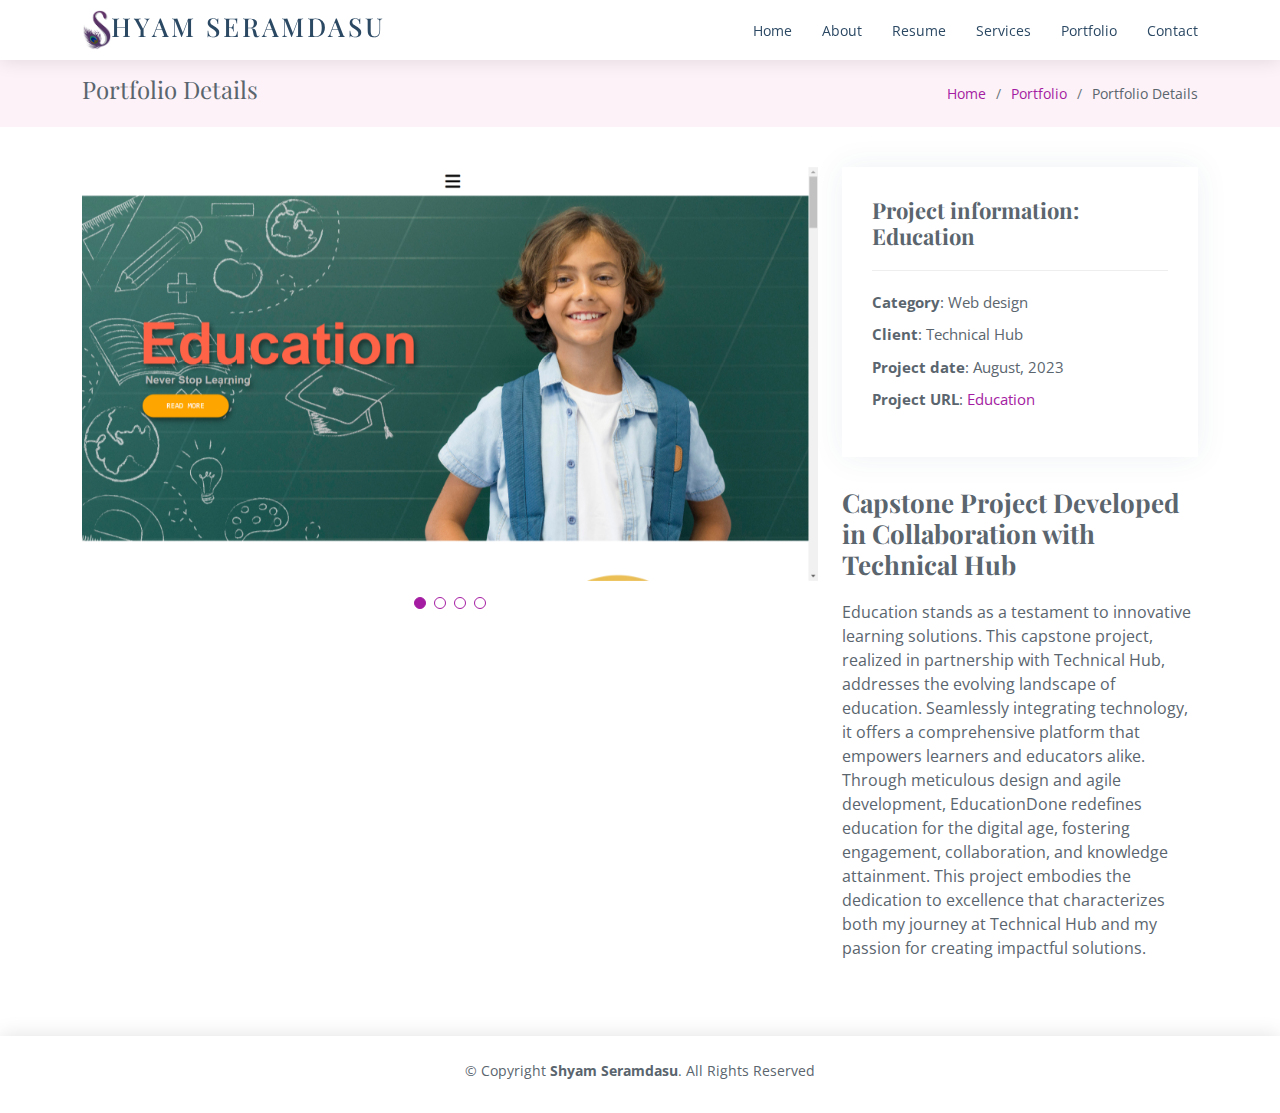
<file: portfolio-details-1.html>
<!DOCTYPE html>
<html lang="en">

<head>
  <meta charset="utf-8">
  <meta content="width=device-width, initial-scale=1.0" name="viewport">

  <title>Shyam Seramdasu</title>
  <meta content="" name="description">
  <meta content="" name="keywords">

  <!-- Favicons -->
  <link href="assets/img/slogo.png" rel="icon">
  <link href="assets/img/slogo.png" rel="logo">

  <!-- Google Fonts -->
  <link href="https://fonts.googleapis.com/css?family=Open+Sans:300,300i,400,400i,600,600i,700,700i|Poppins:300,300i,400,400i,500,500i,600,600i,700,700i|Playfair+Display:400,400i,500,500i,600,600i,700,700i&subset=cyrillic" rel="stylesheet">

  <!-- Vendor CSS Files -->
  <link href="assets/vendor/bootstrap/css/bootstrap.min.css" rel="stylesheet">
  <link href="assets/vendor/bootstrap-icons/bootstrap-icons.css" rel="stylesheet">
  <link href="assets/vendor/boxicons/css/boxicons.min.css" rel="stylesheet">
  <link href="assets/vendor/glightbox/css/glightbox.min.css" rel="stylesheet">
  <link href="assets/vendor/swiper/swiper-bundle.min.css" rel="stylesheet">

  <!-- Template Main CSS File -->
  <link href="assets/css/style.css" rel="stylesheet">

  <!-- =======================================================
  * Template Name: Lonely
  * Updated: Jul 27 2023 with Bootstrap v5.3.1
  * Template URL: https://bootstrapmade.com/free-html-bootstrap-template-lonely/
  * Author: BootstrapMade.com
  * License: https://bootstrapmade.com/license/
  ======================================================== -->
</head>

<body>

  <!-- ======= Header ======= -->
  <header id="header" class="d-flex align-items-center">
    <div class="container d-flex align-items-center justify-content-between">

      <div class="logo">
        <h1>
        <!-- Uncomment below if you prefer to use an image logo -->
        <a href="index.html"><img src="assets/img/slogo.png" alt="" class="img-fluid"></a><a href="index.html">hyam Seramdasu</a></h1>
      </div>

      <nav id="navbar" class="navbar">
        <ul>
          <li><a class="nav-link scrollto " href="#hero">Home</a></li>
          <li><a class="nav-link scrollto" href="#about">About</a></li>
          <li><a class="nav-link scrollto" href="#resume">Resume</a></li>
          <li><a class="nav-link scrollto" href="#services">Services</a></li>
          <li><a class="nav-link scrollto" href="#portfolio">Portfolio</a></li>
          <li><a class="nav-link scrollto" href="#contact">Contact</a></li>
        </ul>
        <i class="bi bi-list mobile-nav-toggle"></i>
      </nav><!-- .navbar -->

    </div>
  </header><!-- End Header -->

  <main id="main">

    <!-- ======= Breadcrumbs Section ======= -->
    <section class="breadcrumbs">
      <div class="container">

        <div class="d-flex justify-content-between align-items-center">
          <h2>Portfolio Details</h2>
          <ol>
            <li><a href="index.html">Home</a></li>
            <li><a href="portfolio.html">Portfolio</a></li>
            <li>Portfolio Details</li>
          </ol>
        </div>

      </div>
    </section><!-- Breadcrumbs Section -->

    <!-- ======= Portfolio Details Section ======= -->
    <section id="portfolio-details" class="portfolio-details">
      <div class="container">

        <div class="row gy-4">

          <div class="col-lg-8">
            <div class="portfolio-details-slider swiper">
              <div class="swiper-wrapper align-items-center">

                <div class="swiper-slide">
                  <img src="assets/img/portfolio/portfolio-1.png" alt="">
                </div>

                <div class="swiper-slide">
                  <img src="assets/img/portfolio/portfolio-2.png" alt="">
                </div>

                <div class="swiper-slide">
                  <img src="assets/img/portfolio/portfolio-3.png" alt="">
                </div>

                <div class="swiper-slide">
                  <img src="assets/img/portfolio/portfolio-4.png" alt="">
                </div>

              </div>
              <div class="swiper-pagination"></div>
            </div>
          </div>

          <div class="col-lg-4">
            <div class="portfolio-info">
              <h3>Project information: Education</h3>
              <ul>
                <li><strong>Category</strong>: Web design</li>
                <li><strong>Client</strong>: Technical Hub</li>
                <li><strong>Project date</strong>: August, 2023</li>
                <li><strong>Project URL</strong>: <a href="https://github.com/seramdasusatya/CapstoneProjectONE.git">Education</a></li>
              </ul>
            </div>
            <div class="portfolio-description">
              <h2>Capstone Project Developed in Collaboration with Technical Hub</h2>
              <p>
                Education stands as a testament to innovative learning solutions. This capstone project, realized in partnership with Technical Hub, addresses the evolving landscape of education. Seamlessly integrating technology, it offers a comprehensive platform that empowers learners and educators alike. Through meticulous design and agile development, EducationDone redefines education for the digital age, fostering engagement, collaboration, and knowledge attainment. This project embodies the dedication to excellence that characterizes both my journey at Technical Hub and my passion for creating impactful solutions.
              </p>
            </div>
          </div>

        </div>

      </div>
    </section><!-- End Portfolio Details Section -->

  </main><!-- End #main -->

  <!-- ======= Footer ======= -->
  <footer id="footer">
    <div class="container">
      <div class="copyright">
        &copy; Copyright <strong><span>Shyam Seramdasu</span></strong>. All Rights Reserved
      </div>
      <div class="credits">
        <!-- All the links in the footer should remain intact. -->
        <!-- You can delete the links only if you purchased the pro version. -->
        <!-- Licensing information: https://bootstrapmade.com/license/ -->
        <!-- Purchase the pro version with working PHP/AJAX contact form: https://bootstrapmade.com/free-html-bootstrap-template-lonely/ -->
        
      </div>
    </div>
  </footer><!-- End  Footer -->

  <a href="#" class="back-to-top d-flex align-items-center justify-content-center"><i class="bi bi-arrow-up-short"></i></a>

  <!-- Vendor JS Files -->
  <script src="assets/vendor/purecounter/purecounter_vanilla.js"></script>
  <script src="assets/vendor/bootstrap/js/bootstrap.bundle.min.js"></script>
  <script src="assets/vendor/glightbox/js/glightbox.min.js"></script>
  <script src="assets/vendor/isotope-layout/isotope.pkgd.min.js"></script>
  <script src="assets/vendor/swiper/swiper-bundle.min.js"></script>
  <script src="assets/vendor/waypoints/noframework.waypoints.js"></script>
  <script src="assets/vendor/php-email-form/validate.js"></script>

  <!-- Template Main JS File -->
  <script src="assets/js/main.js"></script>

</body>

</html>
</file>
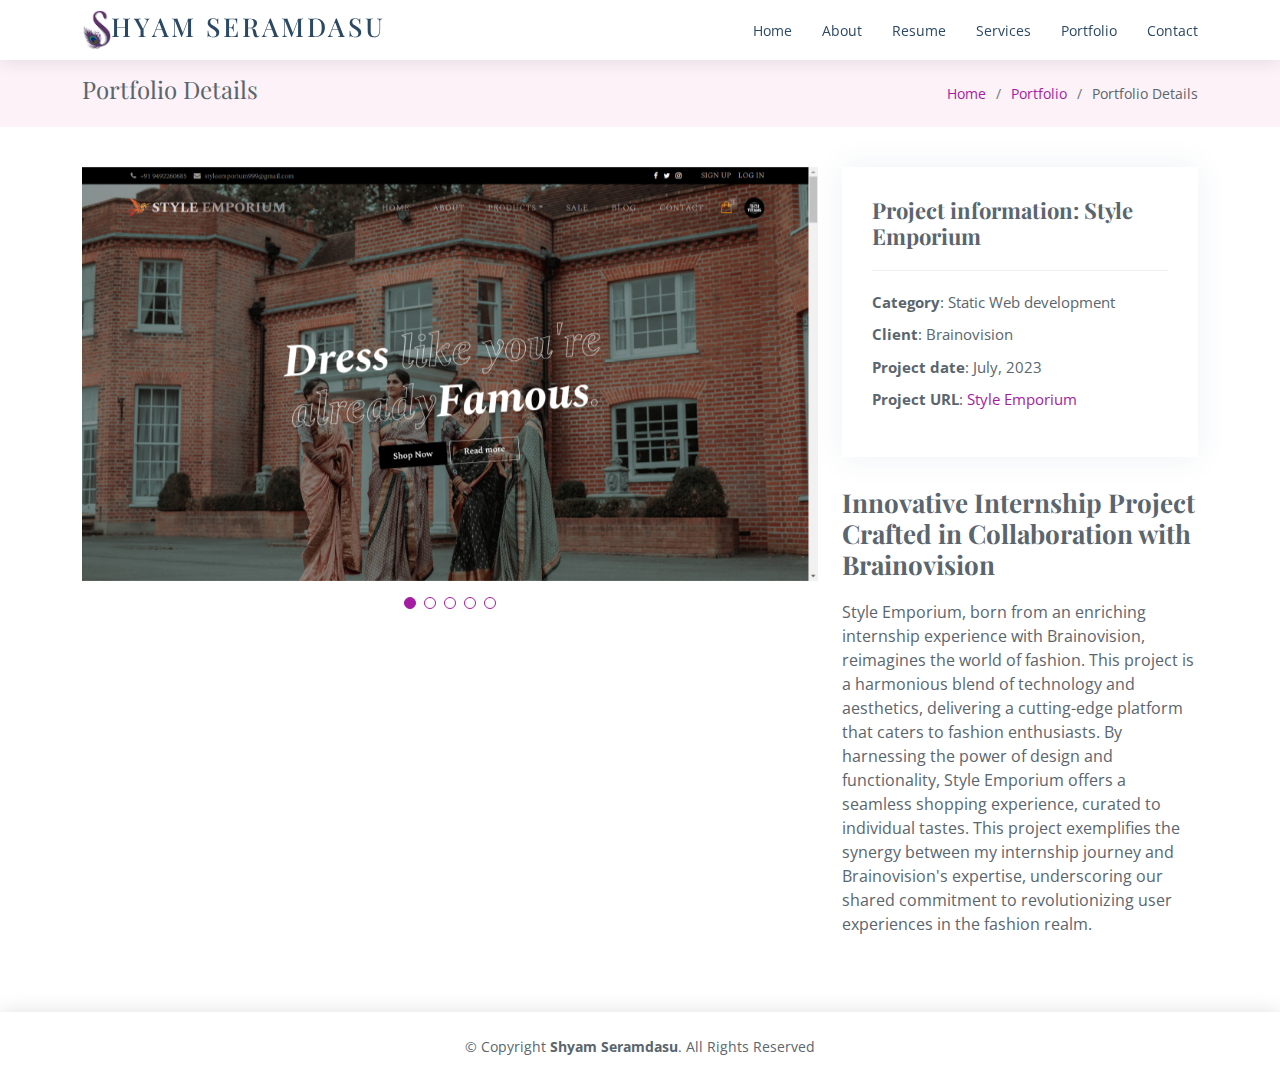
<file: portfolio-details-2.html>
<!DOCTYPE html>
<html lang="en">

<head>
  <meta charset="utf-8">
  <meta content="width=device-width, initial-scale=1.0" name="viewport">

  <title>Shyam Seramdasu</title>
  <meta content="" name="description">
  <meta content="" name="keywords">

  <!-- Favicons -->
  <link href="assets/img/slogo.png" rel="icon">
  <link href="assets/img/slogo.png" rel="logo">

  <!-- Google Fonts -->
  <link href="https://fonts.googleapis.com/css?family=Open+Sans:300,300i,400,400i,600,600i,700,700i|Poppins:300,300i,400,400i,500,500i,600,600i,700,700i|Playfair+Display:400,400i,500,500i,600,600i,700,700i&subset=cyrillic" rel="stylesheet">

  <!-- Vendor CSS Files -->
  <link href="assets/vendor/bootstrap/css/bootstrap.min.css" rel="stylesheet">
  <link href="assets/vendor/bootstrap-icons/bootstrap-icons.css" rel="stylesheet">
  <link href="assets/vendor/boxicons/css/boxicons.min.css" rel="stylesheet">
  <link href="assets/vendor/glightbox/css/glightbox.min.css" rel="stylesheet">
  <link href="assets/vendor/swiper/swiper-bundle.min.css" rel="stylesheet">

  <!-- Template Main CSS File -->
  <link href="assets/css/style.css" rel="stylesheet">

  <!-- =======================================================
  * Template Name: Lonely
  * Updated: Jul 27 2023 with Bootstrap v5.3.1
  * Template URL: https://bootstrapmade.com/free-html-bootstrap-template-lonely/
  * Author: BootstrapMade.com
  * License: https://bootstrapmade.com/license/
  ======================================================== -->
</head>

<body>

  <!-- ======= Header ======= -->
  <header id="header" class="d-flex align-items-center">
    <div class="container d-flex align-items-center justify-content-between">

      <div class="logo">
        <h1>
        <!-- Uncomment below if you prefer to use an image logo -->
        <a href="index.html"><img src="assets/img/slogo.png" alt="" class="img-fluid"></a><a href="index.html">hyam Seramdasu</a></h1>
      </div>

      <nav id="navbar" class="navbar">
        <ul>
          <li><a class="nav-link scrollto " href="#hero">Home</a></li>
          <li><a class="nav-link scrollto" href="#about">About</a></li>
          <li><a class="nav-link scrollto" href="#resume">Resume</a></li>
          <li><a class="nav-link scrollto" href="#services">Services</a></li>
          <li><a class="nav-link scrollto" href="#portfolio">Portfolio</a></li>
          <li><a class="nav-link scrollto" href="#contact">Contact</a></li>
        </ul>
        <i class="bi bi-list mobile-nav-toggle"></i>
      </nav><!-- .navbar -->

    </div>
  </header><!-- End Header -->

  <main id="main">

    <!-- ======= Breadcrumbs Section ======= -->
    <section class="breadcrumbs">
      <div class="container">

        <div class="d-flex justify-content-between align-items-center">
          <h2>Portfolio Details</h2>
          <ol>
            <li><a href="index.html">Home</a></li>
            <li><a href="portfolio.html">Portfolio</a></li>
            <li>Portfolio Details</li>
          </ol>
        </div>

      </div>
    </section><!-- Breadcrumbs Section -->

    <!-- ======= Portfolio Details Section ======= -->
    <section id="portfolio-details" class="portfolio-details">
      <div class="container">

        <div class="row gy-4">

          <div class="col-lg-8">
            <div class="portfolio-details-slider swiper">
              <div class="swiper-wrapper align-items-center">

                <div class="swiper-slide">
                  <img src="assets/img/portfolio/portfolio-5.png" alt="">
                </div>

                <div class="swiper-slide">
                  <img src="assets/img/portfolio/portfolio-6.png" alt="">
                </div>

                <div class="swiper-slide">
                  <img src="assets/img/portfolio/portfolio-7.png" alt="">
                </div>

                <div class="swiper-slide">
                  <img src="assets/img/portfolio/portfolio-8.png" alt="">
                </div>

                <div class="swiper-slide">
                  <img src="assets/img/portfolio/portfolio-9.png" alt="">
                </div>

              </div>
              <div class="swiper-pagination"></div>
            </div>
          </div>

          <div class="col-lg-4">
            <div class="portfolio-info">
              <h3>Project information: Style Emporium</h3>
              <ul>
                <li><strong>Category</strong>: Static Web development</li>
                <li><strong>Client</strong>: Brainovision</li>
                <li><strong>Project date</strong>: July, 2023</li>
                <li><strong>Project URL</strong>: <a href="https://github.com/seramdasusatya/Style_Emporium.git">Style Emporium</a></li>
              </ul>
            </div>
            <div class="portfolio-description">
              <h2>Innovative Internship Project Crafted in Collaboration with Brainovision</h2>
              <p>
                Style Emporium, born from an enriching internship experience with Brainovision, reimagines the world of fashion. This project is a harmonious blend of technology and aesthetics, delivering a cutting-edge platform that caters to fashion enthusiasts. By harnessing the power of design and functionality, Style Emporium offers a seamless shopping experience, curated to individual tastes. This project exemplifies the synergy between my internship journey and Brainovision's expertise, underscoring our shared commitment to revolutionizing user experiences in the fashion realm.
              </p>
            </div>
          </div>

        </div>

      </div>
    </section><!-- End Portfolio Details Section -->

  </main><!-- End #main -->

  <!-- ======= Footer ======= -->
  <footer id="footer">
    <div class="container">
      <div class="copyright">
        &copy; Copyright <strong><span>Shyam Seramdasu</span></strong>. All Rights Reserved
      </div>
      <div class="credits">
        <!-- All the links in the footer should remain intact. -->
        <!-- You can delete the links only if you purchased the pro version. -->
        <!-- Licensing information: https://bootstrapmade.com/license/ -->
        <!-- Purchase the pro version with working PHP/AJAX contact form: https://bootstrapmade.com/free-html-bootstrap-template-lonely/ -->
        
      </div>
    </div>
  </footer><!-- End  Footer -->

  <a href="#" class="back-to-top d-flex align-items-center justify-content-center"><i class="bi bi-arrow-up-short"></i></a>

  <!-- Vendor JS Files -->
  <script src="assets/vendor/purecounter/purecounter_vanilla.js"></script>
  <script src="assets/vendor/bootstrap/js/bootstrap.bundle.min.js"></script>
  <script src="assets/vendor/glightbox/js/glightbox.min.js"></script>
  <script src="assets/vendor/isotope-layout/isotope.pkgd.min.js"></script>
  <script src="assets/vendor/swiper/swiper-bundle.min.js"></script>
  <script src="assets/vendor/waypoints/noframework.waypoints.js"></script>
  <script src="assets/vendor/php-email-form/validate.js"></script>

  <!-- Template Main JS File -->
  <script src="assets/js/main.js"></script>

</body>

</html>
</file>
<file: assets/css/style.css>
/**
* Template Name: Lonely
* Updated: Jul 27 2023 with Bootstrap v5.3.1
* Template URL: https://bootstrapmade.com/free-html-bootstrap-template-lonely/
* Author: BootstrapMade.com
* License: https://bootstrapmade.com/license/
*/

/*--------------------------------------------------------------
# General
--------------------------------------------------------------*/
body {
  font-family: "Open Sans", sans-serif;
  color: #5a656e;
}

a {
  color: #a41ca2;
  text-decoration: none;
}

a:hover {
  color: #840082;
  text-decoration: none;
}

h1,
h2,
h3,
h4,
h5,
h6 {
  font-family: "Playfair Display", serif;
}

/*--------------------------------------------------------------
# Back to top button
--------------------------------------------------------------*/
.back-to-top {
  position: fixed;
  visibility: hidden;
  opacity: 0;
  right: 15px;
  bottom: 15px;
  z-index: 9999;
  background: #a41ca2;
  width: 40px;
  height: 40px;
  border-radius: 50px;
  transition: all 0.4s;
}

.back-to-top i {
  font-size: 24px;
  color: #fff;
  line-height: 0;
}

.back-to-top:hover {
  background: #db528c;
  color: #fff;
}

.back-to-top.active {
  visibility: visible;
  opacity: 1;
}

/*--------------------------------------------------------------
# Header
--------------------------------------------------------------*/
#header {
  transition: all 0.5s;
  z-index: 997;
  transition: all 0.5s;
  height: 60px;
  background: #fff;
  box-shadow: 0px 0px 20px 0px rgba(0, 0, 0, 0.12);
}

#header .logo h1 {
  font-size: 26px;
  margin: 0;
  padding: 6px 0;
  line-height: 1;
  font-weight: 500;
  letter-spacing: 3px;
  text-transform: uppercase;
}

#header .logo h1 a,
#header .logo h1 a:hover {
  color: #2c4964;
  text-decoration: none;
}

#header .logo img {
  padding: 0;
  margin: 0;
  max-height: 40px;
}

.scrolled-offset {
  margin-top: 60px;
}

/*--------------------------------------------------------------
# Navigation Menu
--------------------------------------------------------------*/
/**
* Desktop Navigation 
*/
.navbar {
  padding: 0;
}

.navbar ul {
  margin: 0;
  padding: 0;
  display: flex;
  list-style: none;
  align-items: center;
}

.navbar li {
  position: relative;
}

.navbar a,
.navbar a:focus {
  display: flex;
  align-items: center;
  justify-content: space-between;
  padding: 10px 0 10px 30px;
  font-size: 14px;
  color: #2c4964;
  white-space: nowrap;
  transition: 0.3s;
}

.navbar a i,
.navbar a:focus i {
  font-size: 12px;
  line-height: 0;
  margin-left: 5px;
}

.navbar a:hover,
.navbar .active,
.navbar .active:focus,
.navbar li:hover>a {
  color: #a41ca2;
}

.navbar .dropdown ul {
  display: block;
  position: absolute;
  left: 14px;
  top: 100%;
  margin: 0;
  padding: 10px 0;
  z-index: 99;
  opacity: 0;
  visibility: hidden;
  background: #fff;
  box-shadow: 0px 0px 30px rgba(127, 137, 161, 0.25);
  transition: 0.3s;
  border-radius: 4px;
}

.navbar .dropdown ul li {
  min-width: 200px;
}

.navbar .dropdown ul a {
  padding: 10px 20px;
  text-transform: none;
}

.navbar .dropdown ul a i {
  font-size: 12px;
}

.navbar .dropdown ul a:hover,
.navbar .dropdown ul .active:hover,
.navbar .dropdown ul li:hover>a {
  color: #a41ca2;
}

.navbar .dropdown:hover>ul {
  opacity: 1;
  visibility: visible;
}

.navbar .dropdown .dropdown ul {
  top: 0;
  left: calc(100% - 30px);
  visibility: hidden;
}

.navbar .dropdown .dropdown:hover>ul {
  opacity: 1;
  top: 0;
  left: 100%;
  visibility: visible;
}

@media (max-width: 1366px) {
  .navbar .dropdown .dropdown ul {
    left: -90%;
  }

  .navbar .dropdown .dropdown:hover>ul {
    left: -100%;
  }
}

/**
* Mobile Navigation 
*/
.mobile-nav-toggle {
  color: #2c4964;
  font-size: 28px;
  cursor: pointer;
  display: none;
  line-height: 0;
  transition: 0.5s;
}

.mobile-nav-toggle.bi-x {
  color: #fff;
}

@media (max-width: 991px) {
  .mobile-nav-toggle {
    display: block;
  }

  .navbar ul {
    display: none;
  }
}

.navbar-mobile {
  position: fixed;
  overflow: hidden;
  top: 0;
  right: 0;
  left: 0;
  bottom: 0;
  background: rgba(13, 21, 29, 0.6);
  transition: 0.3s;
  z-index: 998;
}

.navbar-mobile .mobile-nav-toggle {
  position: absolute;
  top: 15px;
  right: 15px;
}

.navbar-mobile ul {
  display: block;
  position: absolute;
  top: 55px;
  right: 15px;
  bottom: 15px;
  left: 15px;
  padding: 10px 0;
  border-radius: 10px;
  background-color: #fff;
  overflow-y: auto;
  transition: 0.3s;
}

.navbar-mobile a,
.navbar-mobile a:focus {
  padding: 10px 20px;
  font-size: 15px;
  color: #2c4964;
}

.navbar-mobile a:hover,
.navbar-mobile .active,
.navbar-mobile li:hover>a {
  color: #a41ca2;
}

.navbar-mobile .getstarted,
.navbar-mobile .getstarted:focus {
  margin: 15px;
}

.navbar-mobile .dropdown ul {
  position: static;
  display: none;
  margin: 10px 20px;
  padding: 10px 0;
  z-index: 99;
  opacity: 1;
  visibility: visible;
  background: #fff;
  box-shadow: 0px 0px 30px rgba(127, 137, 161, 0.25);
}

.navbar-mobile .dropdown ul li {
  min-width: 200px;
}

.navbar-mobile .dropdown ul a {
  padding: 10px 20px;
}

.navbar-mobile .dropdown ul a i {
  font-size: 12px;
}

.navbar-mobile .dropdown ul a:hover,
.navbar-mobile .dropdown ul .active:hover,
.navbar-mobile .dropdown ul li:hover>a {
  color: #a41ca2;
}

.navbar-mobile .dropdown>.dropdown-active {
  display: block;
}

/*--------------------------------------------------------------
# Hero Section
--------------------------------------------------------------*/
#hero {
  width: 100%;
  height: 75vh;
  background: url("../img/hero-bg.jpg") top center;
  background-size: cover;
  padding: 0 15px;
}

#hero h1 {
  margin: 0 0 10px 0;
  font-size: 48px;
  font-weight: 700;
  line-height: 56px;
  color: #fff;
}

#hero h2 {
  color: #eee;
  margin-bottom: 10px;
  font-size: 24px;
  font-weight: 300;
  font-family: "Poppins", sans-serif;
}

#hero .btn-get-started {
  font-size: 64px;
  transition: 0.5s;
  color: #fff;
  height: 60px;
}

#hero .btn-get-started:hover {
  padding-top: 10px;
  color: #a41ca2;
}

@media (min-width: 1024px) {
  #hero {
    background-attachment: fixed;
  }
}

@media (max-width: 768px) {
  #hero h1 {
    font-size: 28px;
    line-height: 36px;
  }

  #hero h2 {
    font-size: 18px;
    line-height: 24px;
    margin-bottom: 30px;
  }
}

/*--------------------------------------------------------------
# Sections General
--------------------------------------------------------------*/
section {
  padding: 60px 0;
}

.section-bg {
  background: linear-gradient(180deg, #f2f6f9 0%, #fff 100%);
}

.section-title {
  padding-bottom: 30px;
}

.section-title h2 {
  font-size: 32px;
  font-weight: bold;
  margin-bottom: 15px;
  padding-bottom: 15px;
  position: relative;
  color: #345676;
}

.section-title h2::after {
  content: "";
  position: absolute;
  display: block;
  width: 50px;
  height: 3px;
  background: #a41ca2;
  bottom: 0;
  left: 0;
}

.section-title p {
  margin-bottom: 0;
}

/*--------------------------------------------------------------
# Breadcrumbs
--------------------------------------------------------------*/
.breadcrumbs {
  padding: 15px 0;
  background-color: #fcf2f7;
  min-height: 40px;
}

.breadcrumbs h2 {
  font-size: 24px;
  font-weight: 300;
}

.breadcrumbs ol {
  display: flex;
  flex-wrap: wrap;
  list-style: none;
  padding: 0;
  margin: 0;
  font-size: 14px;
}

.breadcrumbs ol li+li {
  padding-left: 10px;
}

.breadcrumbs ol li+li::before {
  display: inline-block;
  padding-right: 10px;
  color: #6c757d;
  content: "/";
}

@media (max-width: 768px) {
  .breadcrumbs .d-flex {
    display: block !important;
  }

  .breadcrumbs ol {
    display: block;
  }

  .breadcrumbs ol li {
    display: inline-block;
  }
}

/*--------------------------------------------------------------
# About
--------------------------------------------------------------*/
.about .content {
  padding: 30px 0;
}

.about .content h3 {
  font-weight: 500;
  font-size: 34px;
  color: #2c4964;
}

.about .content p {
  margin-bottom: 0;
}

.about .content .count-box {
  padding: 20px 0;
  width: 100%;
}

.about .content .count-box i {
  display: block;
  font-size: 36px;
  color: #dc6fda;
  float: left;
  line-height: 0;
}

.about .content .count-box span {
  font-size: 36px;
  line-height: 20px;
  display: block;
  font-weight: 700;
  color: #2c4964;
  margin-left: 50px;
  font-family: "Playfair Display", serif;
}

.about .content .count-box p {
  padding: 15px 0 0 0;
  margin: 0 0 0 50px;
  font-family: "Playfair Display", serif;
  font-size: 14px;
  color: #437099;
}

.about .content .count-box a {
  font-weight: 600;
  display: block;
  margin-top: 20px;
  color: #437099;
  font-size: 15px;
  font-family: "Poppins", sans-serif;
  transition: ease-in-out 0.3s;
}

.about .content .count-box a:hover {
  color: #6b96be;
}

.about .image {
  background: url("../img/me.png") center center no-repeat;
  background-size: cover;
  min-height: 400px;
}

@media (max-width: 991px) {
  .about .image {
    text-align: center;
  }

  .about .image img {
    max-width: 80%;
  }
}

@media (max-width: 667px) {
  .about .image img {
    max-width: 100%;
  }
}

/*--------------------------------------------------------------
# Skills
--------------------------------------------------------------*/
.skills .progress {
  height: 50px;
  display: block;
  background: none;
}

.skills .progress .skill {
  padding: 10px 0;
  margin: 0 0 6px 0;
  text-transform: uppercase;
  display: block;
  font-weight: 600;
  font-family: "Poppins", sans-serif;
  color: #2c4964;
}

.skills .progress .skill .val {
  float: right;
  font-style: normal;
}

.skills .progress-bar-wrap {
  background: #fbeaf1;
}

.skills .progress-bar {
  width: 1px;
  height: 10px;
  transition: 0.9s;
  background-color: #840082;
}

/*--------------------------------------------------------------
# Resume
--------------------------------------------------------------*/
.resume .resume-title {
  font-size: 26px;
  font-weight: 500;
  margin-top: 20px;
  margin-bottom: 20px;
  color: #4b7dab;
  font-family: "Poppins", sans-serif;
}

.resume .resume-item {
  padding: 0 0 20px 20px;
  margin-top: -2px;
  border-left: 2px solid #a41ca2;
  position: relative;
}

.resume .resume-item h4 {
  line-height: 18px;
  font-size: 18px;
  font-weight: 600;
  color: #2c4964;
  margin-bottom: 10px;
}

.resume .resume-item h5 {
  font-size: 16px;
  background: #e4ebf3;
  padding: 5px 15px;
  display: inline-block;
  font-weight: 400;
  margin-bottom: 10px;
  font-family: "Poppins", sans-serif;
}

.resume .resume-item ul {
  padding-left: 20px;
}

.resume .resume-item ul li {
  padding-bottom: 10px;
}

.resume .resume-item:last-child {
  padding-bottom: 0;
}

.resume .resume-item::before {
  content: "";
  position: absolute;
  width: 16px;
  height: 16px;
  border-radius: 50px;
  left: -9px;
  top: 0;
  background: #fff;
  border: 2px solid #a41ca2;
}

/*--------------------------------------------------------------
# Services
--------------------------------------------------------------*/
.services .icon-box {
  padding: 20px 15px;
  position: relative;
  overflow: hidden;
  background: #fff;
  box-shadow: 0 0 29px 0 rgba(68, 88, 144, 0.2);
  transition: all 0.3s ease-in-out;
  border-radius: 8px;
  text-align: center;
  z-index: 1;
}

.services .icon-box::before {
  content: "";
  position: absolute;
  top: 0;
  left: 0;
  right: 0;
  height: 0;
  transition: ease-in-out 0.3s;
  z-index: -1;
}

.services .icon-box:hover::before {
  background: #a41ca2;
  height: 100%;
  border-radius: 0px;
}

.services .icon {
  margin: 0 auto 30px auto;
  padding-top: 10px;
  display: inline-block;
  text-align: center;
  border-radius: 50%;
  width: 60px;
  height: 60px;
  background: #a41ca2;
  transition: all 0.3s ease-in-out;
}

.services .icon i {
  font-size: 36px;
  line-height: 1;
  color: #fff;
}

.services .title {
  font-weight: 700;
  margin-bottom: 15px;
  font-size: 18px;
}

.services .title a {
  color: #111;
}

.services .description {
  font-size: 15px;
  line-height: 24px;
  margin-bottom: 0;
}

.services .icon-box:hover .title a,
.services .icon-box:hover .description {
  color: #fff;
}

.services .icon-box:hover .icon {
  background: #fff;
}

.services .icon-box:hover .icon i {
  color: #a41ca2;
}

@media (max-width: 768px) {
  .services .icon-box::before {
    bottom: 60%;
  }
}

/*--------------------------------------------------------------
# Portfolio
--------------------------------------------------------------*/
.portfolio .portfolio-item {
  margin-bottom: 30px;
}

.portfolio #portfolio-flters {
  padding: 0;
  margin: 0 auto 35px auto;
  list-style: none;
  text-align: center;
  background: #fff;
  border-radius: 50px;
  padding: 2px 15px;
  box-shadow: 0px 2px 15px rgba(0, 0, 0, 0.08);
}

.portfolio #portfolio-flters li {
  cursor: pointer;
  display: inline-block;
  padding: 10px 15px 8px 15px;
  font-size: 14px;
  font-weight: 600;
  line-height: 1;
  text-transform: uppercase;
  color: #5a656e;
  margin-bottom: 5px;
  transition: all 0.3s ease-in-out;
}

.portfolio #portfolio-flters li:hover,
.portfolio #portfolio-flters li.filter-active {
  color: #a41ca2;
}

.portfolio #portfolio-flters li:last-child {
  margin-right: 0;
}

.portfolio .portfolio-wrap {
  transition: 0.3s;
  position: relative;
  overflow: hidden;
  z-index: 1;
}

.portfolio .portfolio-wrap::before {
  content: "";
  background: rgba(44, 73, 100, 0.6);
  position: absolute;
  left: 30px;
  right: 30px;
  top: 30px;
  bottom: 30px;
  transition: all ease-in-out 0.3s;
  z-index: 2;
  opacity: 0;
}

.portfolio .portfolio-wrap .portfolio-info {
  opacity: 0;
  position: absolute;
  top: 10%;
  left: 0;
  right: 0;
  text-align: center;
  z-index: 3;
  transition: all ease-in-out 0.3s;
}

.portfolio .portfolio-wrap .portfolio-info h4 {
  font-size: 20px;
  color: #fff;
  font-weight: 600;
}

.portfolio .portfolio-wrap .portfolio-info p {
  color: #ffffff;
  font-size: 14px;
  text-transform: uppercase;
}

.portfolio .portfolio-wrap .portfolio-links {
  opacity: 0;
  left: 0;
  right: 0;
  bottom: 10%;
  text-align: center;
  z-index: 3;
  position: absolute;
  transition: all ease-in-out 0.3s;
}

.portfolio .portfolio-wrap .portfolio-links a {
  color: #fff;
  margin: 0 2px;
  font-size: 28px;
  display: inline-block;
  transition: 0.3s;
}

.portfolio .portfolio-wrap .portfolio-links a:hover {
  color: #e684ae;
}

.portfolio .portfolio-wrap:hover::before {
  top: 0;
  left: 0;
  right: 0;
  bottom: 0;
  opacity: 1;
}

.portfolio .portfolio-wrap:hover .portfolio-info {
  opacity: 1;
  top: calc(50% - 48px);
}

.portfolio .portfolio-wrap:hover .portfolio-links {
  opacity: 1;
  bottom: calc(50% - 50px);
}

/*--------------------------------------------------------------
# Portfolio Details
--------------------------------------------------------------*/
.portfolio-details {
  padding-top: 40px;
}

.portfolio-details .portfolio-details-slider img {
  width: 100%;
}

.portfolio-details .portfolio-details-slider .swiper-pagination {
  margin-top: 20px;
  position: relative;
}

.portfolio-details .portfolio-details-slider .swiper-pagination .swiper-pagination-bullet {
  width: 12px;
  height: 12px;
  background-color: #fff;
  opacity: 1;
  border: 1px solid #a41ca2;
}

.portfolio-details .portfolio-details-slider .swiper-pagination .swiper-pagination-bullet-active {
  background-color: #a41ca2;
}

.portfolio-details .portfolio-info {
  padding: 30px;
  box-shadow: 0px 0 30px rgba(44, 73, 100, 0.08);
}

.portfolio-details .portfolio-info h3 {
  font-size: 22px;
  font-weight: 700;
  margin-bottom: 20px;
  padding-bottom: 20px;
  border-bottom: 1px solid #eee;
}

.portfolio-details .portfolio-info ul {
  list-style: none;
  padding: 0;
  font-size: 15px;
}

.portfolio-details .portfolio-info ul li+li {
  margin-top: 10px;
}

.portfolio-details .portfolio-description {
  padding-top: 30px;
}

.portfolio-details .portfolio-description h2 {
  font-size: 26px;
  font-weight: 700;
  margin-bottom: 20px;
}

.portfolio-details .portfolio-description p {
  padding: 0;
}

/*--------------------------------------------------------------
# Testimonials
--------------------------------------------------------------*/
.testimonials .testimonials-carousel,
.testimonials .testimonials-slider {
  overflow: hidden;
}

.testimonials .testimonial-item {
  box-sizing: content-box;
  min-height: 320px;
}

.testimonials .testimonial-item .testimonial-img {
  width: 90px;
  border-radius: 50%;
  margin: -40px 0 0 40px;
  position: relative;
  z-index: 2;
  border: 6px solid #fff;
  box-shadow: 0px 5px 15px rgba(0, 0, 0, 0.1);
}

.testimonials .testimonial-item h3 {
  font-size: 18px;
  font-weight: bold;
  margin: 10px 0 5px 45px;
  color: #2c4964;
}

.testimonials .testimonial-item h4 {
  font-size: 14px;
  color: #6b96be;
  margin: 0 0 0 45px;
}

.testimonials .testimonial-item .quote-icon-left,
.testimonials .testimonial-item .quote-icon-right {
  color: #f7d9e6;
  font-size: 26px;
}

.testimonials .testimonial-item .quote-icon-left {
  display: inline-block;
  left: -5px;
  position: relative;
}

.testimonials .testimonial-item .quote-icon-right {
  display: inline-block;
  right: -5px;
  position: relative;
  top: 10px;
}

.testimonials .testimonial-item p {
  font-style: italic;
  margin: 0 15px 0 15px;
  padding: 20px 20px 60px 20px;
  background: #fff;
  position: relative;
  border-radius: 6px;
  position: relative;
  z-index: 1;
  box-shadow: 0px 2px 15px rgba(0, 0, 0, 0.1);
}

.testimonials .swiper-pagination {
  margin-top: 20px;
  position: relative;
}

.testimonials .swiper-pagination .swiper-pagination-bullet {
  width: 12px;
  height: 12px;
  background-color: #fff;
  opacity: 1;
  border: 1px solid #a41ca2;
}

.testimonials .swiper-pagination .swiper-pagination-bullet-active {
  background-color: #a41ca2;
}

@media (max-width: 767px) {
  .testimonials {
    margin: 30px 10px;
  }
}

/*--------------------------------------------------------------
# Contact
--------------------------------------------------------------*/
.contact .contact-about h3 {
  font-size: 36px;
  margin: 0 0 10px 0;
  padding: 0;
  line-height: 1;
  font-weight: 300;
  letter-spacing: 3px;
  text-transform: uppercase;
  color: #a41ca2;
}

.contact .contact-about p {
  font-size: 14px;
  line-height: 24px;
  font-family: "Playfair Display", serif;
  color: #3c6387;
}

.contact .social-links {
  padding-bottom: 20px;
}

.contact .social-links a {
  font-size: 18px;
  display: inline-block;
  background: #fff;
  color: #a41ca2;
  line-height: 0;
  padding: 8px 0;
  margin-right: 4px;
  border-radius: 50%;
  text-align: center;
  width: 36px;
  height: 36px;
  transition: 0.3s;
  border: 1px solid #a41ca2;
}

.contact .social-links a:hover {
  background: #a41ca2;
  color: #fff;
}

.contact .info {
  color: #5a656e;
}

.contact .info i {
  font-size: 32px;
  color: #a41ca2;
  line-height: 0;
  margin-right: 15px;
}

.contact .info p {
  font-size: 14px;
  margin: 0;
}

.contact .php-email-form .error-message {
  display: none;
  color: #fff;
  background: #ed3c0d;
  text-align: left;
  padding: 15px;
  font-weight: 600;
}

.contact .php-email-form .error-message br+br {
  margin-top: 25px;
}

.contact .php-email-form .sent-message {
  display: none;
  color: #fff;
  background: #18d26e;
  text-align: center;
  padding: 15px;
  font-weight: 600;
}

.contact .php-email-form .loading {
  display: none;
  background: #fff;
  text-align: center;
  padding: 15px;
}

.contact .php-email-form .loading:before {
  content: "";
  display: inline-block;
  border-radius: 50%;
  width: 24px;
  height: 24px;
  margin: 0 10px -6px 0;
  border: 3px solid #18d26e;
  border-top-color: #eee;
  animation: animate-loading 1s linear infinite;
}

.contact .php-email-form input,
.contact .php-email-form textarea {
  border-radius: 0;
  box-shadow: none;
  font-size: 14px;
}

.contact .php-email-form input:focus,
.contact .php-email-form textarea:focus {
  border-color: #a41ca2;
}

.contact .php-email-form button[type=submit] {
  background: #a41ca2;
  border: 0;
  padding: 10px 24px;
  color: #fff;
  transition: 0.4s;
  border-radius: 50px;
}

.contact .php-email-form button[type=submit]:hover {
  background: #840082;
}

@keyframes animate-loading {
  0% {
    transform: rotate(0deg);
  }

  100% {
    transform: rotate(360deg);
  }
}

/*--------------------------------------------------------------
# Footer
--------------------------------------------------------------*/
#footer {
  background: #fff;
  padding: 24px 0;
  font-size: 14px;
  box-shadow: 0px 0 20px 0 rgba(0, 0, 0, 0.12);
}

#footer .copyright {
  text-align: center;
}

#footer .credits {
  padding-top: 8px;
  text-align: center;
  font-size: 13px;
}

.img1{
  height: 10%;
  width: 10%;
}
</file>
